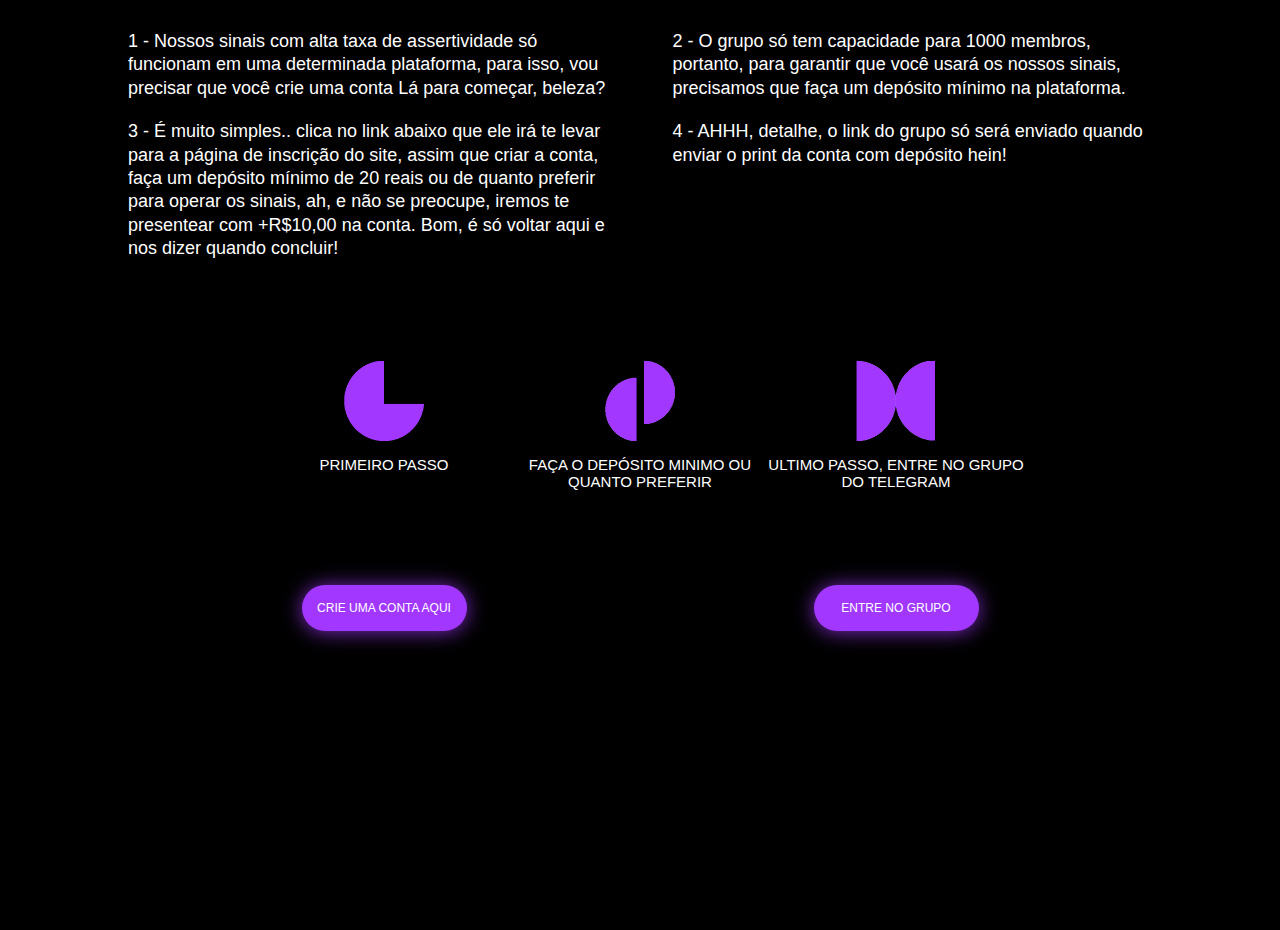
<file: entrarGrupo.html>
<!DOCTYPE html>
<html lang="en">
<head>
    <meta charset="UTF-8">
    <meta http-equiv="X-UA-Compatible" content="IE=edge">
    <meta name="viewport" content="width=device-width, initial-scale=1.0">
    <link rel="stylesheet" href="styleEntrarGrupo.css">
    <title>Nascime Lorrenzo</title>
</head>
<body>
    <section class="regras">
        <div class="horizontal first">
            <h1 class="regra" style="margin-right: 65px;">1 - Nossos sinais com alta taxa de assertividade só funcionam em uma determinada plataforma, para isso, vou precisar que você crie uma conta Lá para começar, beleza?</h1>
            <h1 class="regra">2 - O grupo só tem capacidade para 1000 membros, portanto, para garantir que você usará os nossos sinais, precisamos que faça um depósito mínimo na plataforma.</h1>
        </div>
        <div class="horizontal">
            <h1 class="regra" style="margin-right: 65px;">3 - É muito simples.. clica no link abaixo que ele irá te levar para a página de inscrição do site, assim que criar a conta, faça um depósito mínimo de 20 reais ou de quanto preferir para operar os sinais, ah, e não se preocupe, iremos te presentear com +R$10,00 na conta. Bom, é só voltar aqui e nos dizer quando concluir!</h1>
            <h1 class="regra">4 - AHHH, detalhe, o link do grupo só será enviado quando enviar o print da conta com depósito hein!</h1>
        </div>
        </section>

    <section class="passos">
        <div class="vertical">
            <img class="passo-img" src="src/circulo/circulo.png" alt="">
            <h1 class="title">PRIMEIRO PASSO</h1>
            <span class="btn"><a target="_blank" href="https://broker-qx.pro/sign-up/?lid=303484">CRIE UMA CONTA AQUI</a></span>
        </div>
        <div class="vertical">
            <img class="passo-img" src="src/circulo/circulo de frente cortado.png" alt="">
            <h1 class="title">FAÇA O DEPÓSITO MINIMO OU QUANTO PREFERIR</h1>
        </div>
        <div class="vertical">
            <img class="passo-img" src="src/circulo/circulo um atras do outro.png" alt="">
            <h1 class="title">ULTIMO PASSO, ENTRE NO GRUPO DO TELEGRAM</h1>
            <span class="btn"><a href="https://t.me/lorenzzogringo">ENTRE NO GRUPO</a></span>
        </div>
    </section>
</body>
</html>
</file>
<file: styleEntrarGrupo.css>
* {
  margin: 0;
  padding: 0;
  box-sizing: border-box;
  font-family: 'Segoe UI', Tahoma, Geneva, Verdana, sans-serif;
  font-weight: 400;
}

a {
  text-decoration: none;
  color: white;
}

body {
  background-color: black;
  width: 100vw;
  height: 100vh;
  overflow-y: hidden;
}

.regras {
  display: flex;
  justify-content: center;
  align-items: center;
  flex-direction: column;
  flex-wrap: wrap;
  padding: 0 10%;
  margin-top: 30px;
}

.regras .horizontal {
  display: flex;
  width: 100%;
  flex-direction: row;
  justify-content: space-between;
}

.first {
  margin-bottom: 20px;
}

.regra {
  font-size: 18px;
  color: white;
  width: 50%;
  line-height: 1.3em;
  letter-spacing: 0;
  font-family: 'Segoe UI', Tahoma, Geneva, Verdana, sans-serif;
}

.passos {
  width: 100%;
  height: 30%;
  display: flex;
  flex-direction: row;
  align-items: center;
  justify-content: center;
  margin-top: 100px;
}

.passos .vertical {
  position: relative;
  height: 100%;
  display: flex;
  width: 20%;
  flex-direction: column;
  align-items: center;
  color: white;
}

.passos .vertical img {
  height: 80px;
  width: 80px;
  margin-bottom: 15px;
}

.passos .vertical .title {
  font-size: 15px;
  text-align: center;
}

.btn {
  position: absolute;
  bottom: 0;
  background-color: #a238ff;
  cursor: pointer!important;
  align-items: center;
  box-sizing: border-box;
  display: flex;
  justify-content: center;
  align-items: center;
  text-align: center;
  width: max-content;
  touch-action: manipulation;
  margin-top: 8px;
  font-size: 12px;
}

.btn {
  border-radius: 50px;
  box-shadow: 0.00px 1.00px 20px 0px rgba(125,43,196,1);
  transition: border-color .4s ease 0s,background-color .4s ease 0s;
  text-decoration: none;
  width: 165px;
  height: 46px;
  padding: 20px 15px;
}

.btn:hover {
  background-color: white;
  color: black;
}

.btn:hover a {
  color: black;
}
</file>
